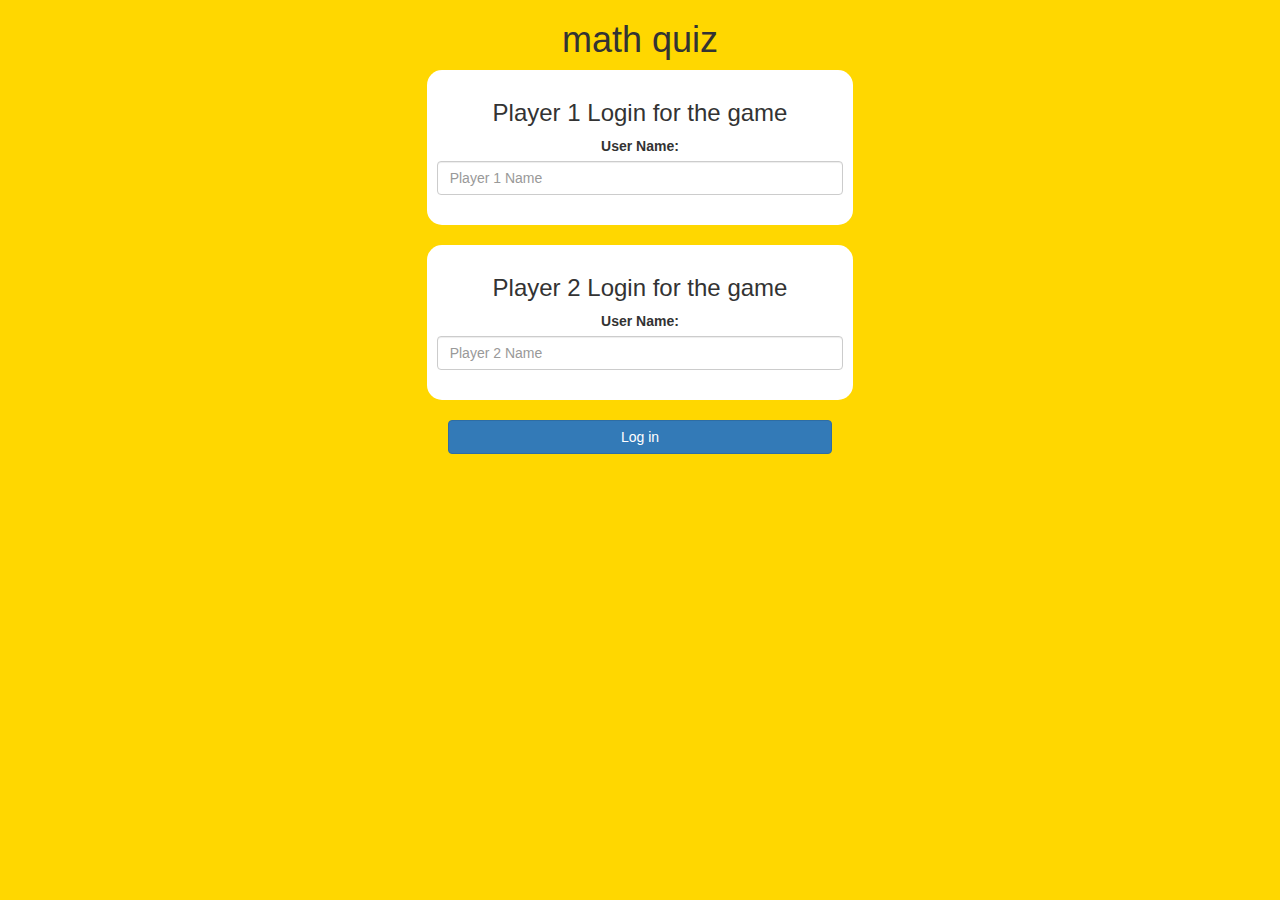
<file: index.html>
<!DOCTYPE html>
<html>
	 <head>
		  <title>math quiz</title>
		   <meta name="viewport" content="width=device-width, initial-scale=1">
		    <link rel="stylesheet" href="https://maxcdn.bootstrapcdn.com/bootstrap/3.4.0/css/bootstrap.min.css"> 
			<script src="https://ajax.googleapis.com/ajax/libs/jquery/3.4.1/jquery.min.js"> 
			</script>
			<script src="https://maxcdn.bootstrapcdn.com/bootstrap/3.4.0/js/bootstrap.min.js"> 
				</script>
				<link rel="stylesheet" type="text/css" href="style.css"> 
				<script src="main.js">
				 </script>
					</head> 
					<body>
	<center>
		 <h1>math quiz</h1>
		  <div class="col-lg-4 col-sm-8 col-xs-11 login_div1">
			   <h3 >Player 1 Login for the game</h3>
			    <label >User Name:</label>
				 <input type="text" id="player1_name_input" class="form-control" placeholder="Player 1 Name">
				  <br>
				 </div>
				  <br>
				   <div class="col-lg-4 col-sm-8 col-xs-11 login_div2">
					    <h3 >Player 2 Login for the game</h3>
						 <label >User Name:</label>
						  <input type="text" id="player2_name_input" class="form-control" placeholder="Player 2 Name">
						   <br>
						 </div>
						  <br>
						   <button style="width:30%" class="btn btn-primary" onclick="addUser()">Log in</button>
						 </center>
						 </body>
						  </html>
</file>
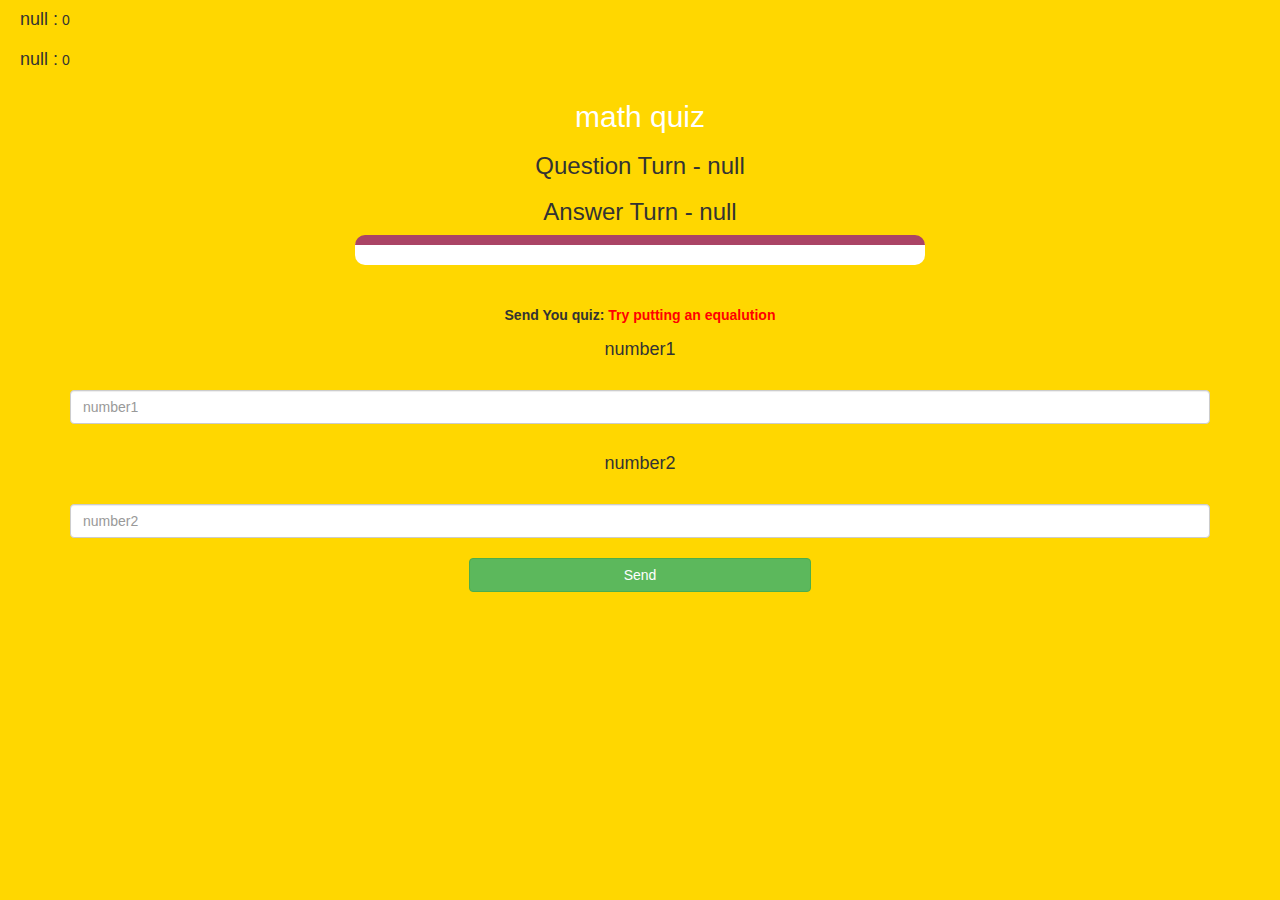
<file: game.html>
<!DOCTYPE html>
 <html>
      <head>
           <title>math quiz</title> 
           <meta name="viewport" content="width=device-width, initial-scale=1"> 
           <link rel="stylesheet" href="https://maxcdn.bootstrapcdn.com/bootstrap/3.4.0/css/bootstrap.min.css"> 
           <script src="https://ajax.googleapis.com/ajax/libs/jquery/3.4.1/jquery.min.js"> 
           </script>
           <script src="https://maxcdn.bootstrapcdn.com/bootstrap/3.4.0/js/bootstrap.min.js">
           </script>
           <link rel="stylesheet" type="text/css" href="style.css">
         </head>
          <body>
               <h4 id="player1_name">

               </h4>
                <span id="player1_score">

                </span>
                 <br> <h4 id="player2_name">

                </h4>
                 <span id="player2_score">

                </span>
                 <div class="container">
                      <center> 
                          <h2 style="color: white;">math quiz</h2>
                           <h3 id="player_question">

                           </h3> 
                           <h3 id="player_answer">

                           </h3>
                            <div id="output" class="col-lg-6">
                                 </div>
                                  <br>
                                   <br>
                                    <label>Send You quiz: <b style="color: red">Try putting an equalution </b>
                                     </label>
                                     <h4>number1</h4>                             
      <br>                          
    <input type="text" id="number1" class="form-control" placeholder="number1"> 
    <br> 
    <h4>number2</h4>
    <br>
    <input type="text" id="number2" class="form-control" placeholder="number2"> 
    <br>
    <button onclick="send()" class="btn btn-success" style="width: 30%;">Send</button> 
    </center>
 </div>
  <script src="main.js"> </script> 
  
</body> 
</html>
</file>
<file: style.css>
body
{
	background: gold;
}

	.login_div1 , .login_div2
	{
		background: white;
		padding: 10px;
		float: none;
		border-radius: 15px;
	}


#player1_name , #player2_name
{
	display: inline-block;
	margin-left: 20px;
}
#word
{
	width: 60%;
}
#word_display
{
	letter-spacing: 5px;
}
#output
{
background: white;
border-radius: 10px;
border-top: 10px solid #AA4465;
padding: 10px;
float: none;
text-align: left;
}
</file>
